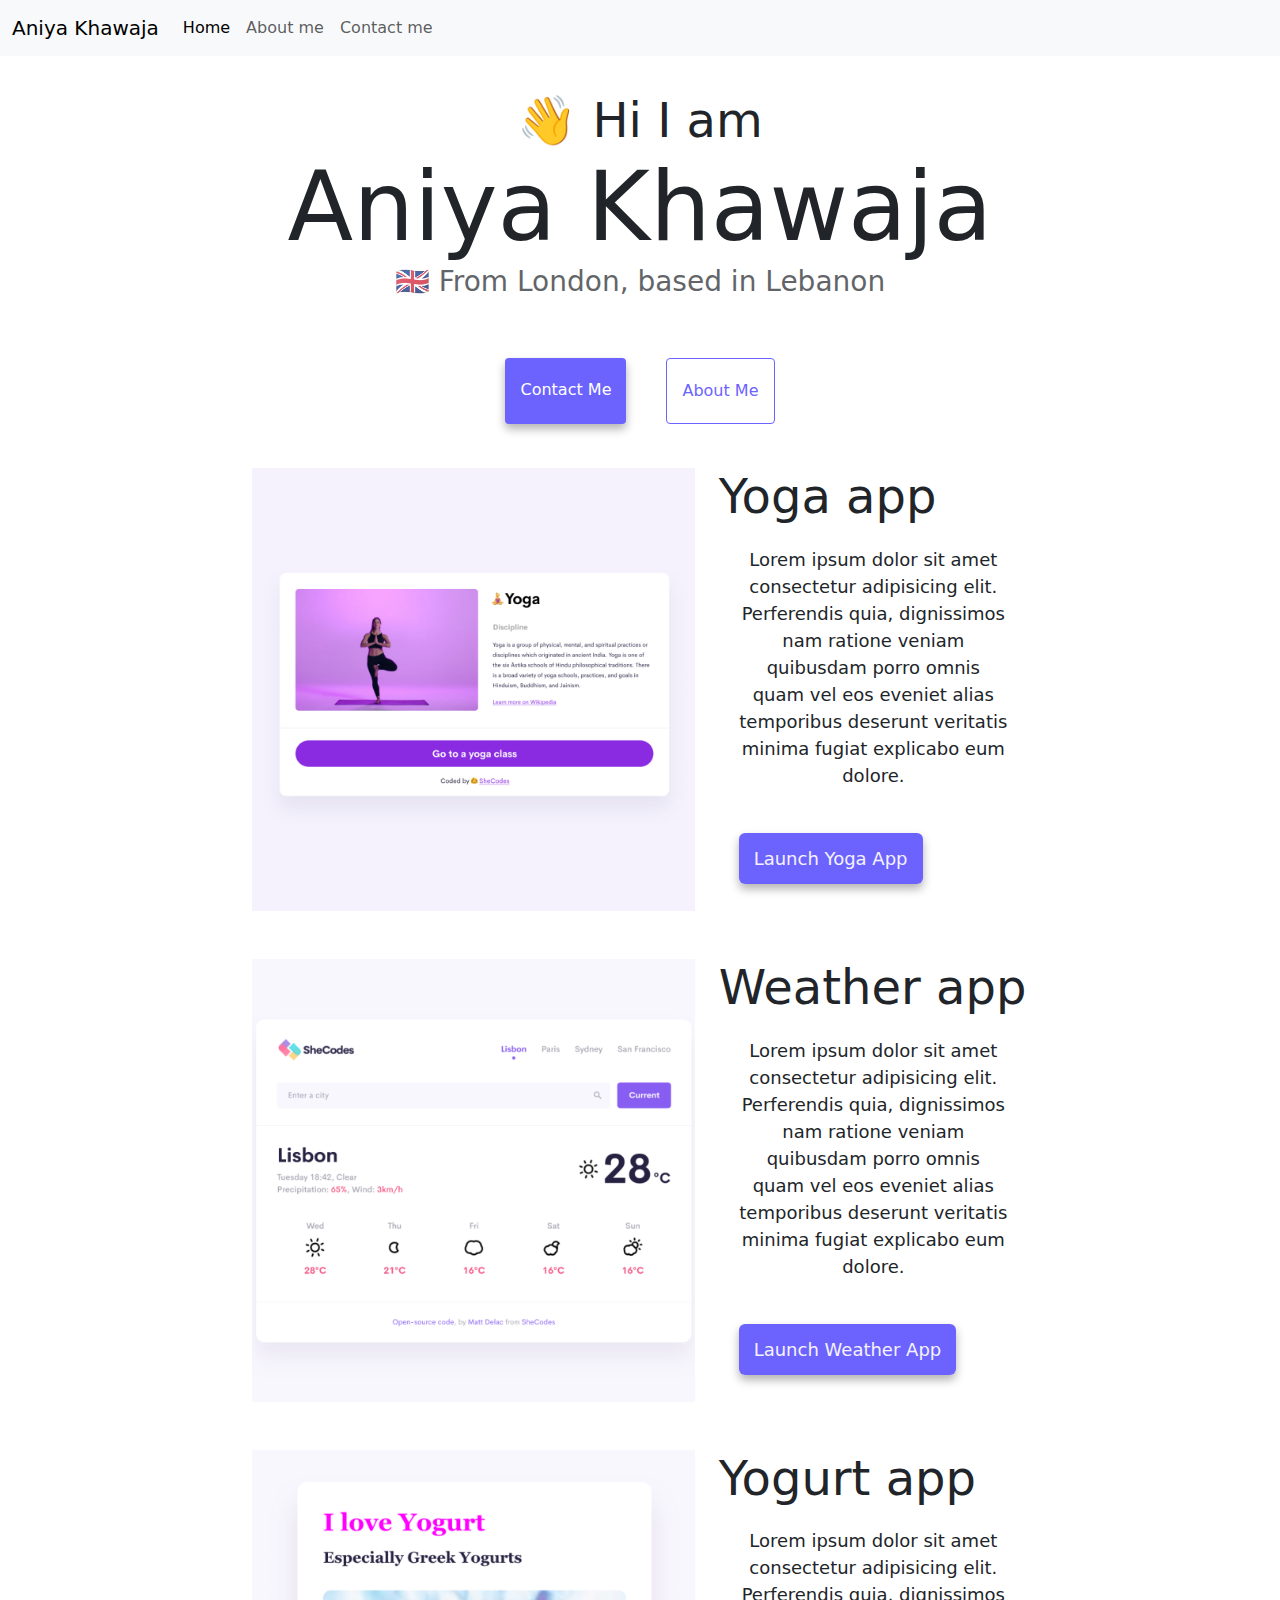
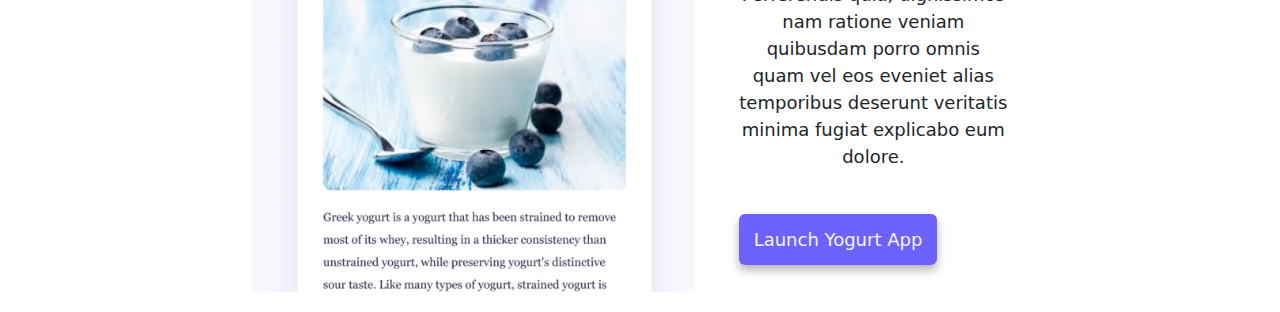
<file: index.html>
<!DOCTYPE html>
<html lang="en">
  <head>
    <meta charset="UTF-8" />
    <meta http-equiv="X-UA-Compatible" content="IE=edge" />
    <meta name="viewport" content="width=device-width, initial-scale=1.0" />
    <title>Aniya Khawaja</title>
    <link
      href="https://cdn.jsdelivr.net/npm/bootstrap@5.3.3/dist/css/bootstrap.min.css"
      rel="stylesheet"
      integrity="sha384-QWTKZyjpPEjISv5WaRU9OFeRpok6YctnYmDr5pNlyT2bRjXh0JMhjY6hW+ALEwIH"
      crossorigin="anonymous"
    />
    <script
      src="https://cdn.jsdelivr.net/npm/bootstrap@5.3.3/dist/js/bootstrap.bundle.min.js"
      integrity="sha384-YvpcrYf0tY3lHB60NNkmXc5s9fDVZLESaAA55NDzOxhy9GkcIdslK1eN7N6jIeHz"
      crossorigin="anonymous"
    ></script>
    <link rel="stylesheet" href="styles.css" />
  </head>
  <body>
    <nav class="navbar navbar-expand-lg bg-body-tertiary fixed-top">
      <div class="container-fluid">
        <a class="navbar-brand" href="index.html" title="Homepage"
          >Aniya Khawaja</a
        >
        <button
          class="navbar-toggler"
          type="button"
          data-bs-toggle="collapse"
          data-bs-target="#navbarNav"
          aria-controls="navbarNav"
          aria-expanded="false"
          aria-label="Toggle navigation"
        >
          <span class="navbar-toggler-icon"></span>
        </button>
        <div class="collapse navbar-collapse" id="navbarNav">
          <ul class="navbar-nav">
            <li class="nav-item">
              <a
                class="nav-link active"
                aria-current="page"
                href="index.html"
                title="Home"
                >Home</a
              >
            </li>
            <li class="nav-item">
              <a class="nav-link" href="about.html" title="About">About me</a>
            </li>
            <li class="nav-item">
              <a
                class="nav-link"
                id="contact-me"
                href="about.html#contact-me"
                title="Contact"
                >Contact me</a
              >
            </li>
          </ul>
        </div>
      </div>
    </nav>
    <br />
    <h2 class="mt-5">👋 Hi I am</h2>
    <h1>Aniya Khawaja</h1>
    <h3 class="fs-3 text">🇬🇧 From London, based in Lebanon</h3>
    <div class="navigation-links">
      <a
        href="about.html#contact"
        class="contact-link"
        title="Contact Aniya Khawaja"
        >Contact me</a
      >
      <a href="about.html" class="about-link" title="About Aniya Khawaja"
        >About me</a
      >
    </div>
    <br />
    <div class="container">
      <div class="row">
        <div class="col-md-7">
          <img src="images/yoga.png" class="img-fluid d-none d-sm-block" />
        </div>
        <div class="col-md-5">
          <h2 class="text-center text-md-start" title="Yoga project">
            Yoga app
          </h2>
          <p class="bg-white">
            Lorem ipsum dolor sit amet consectetur adipisicing elit. Perferendis
            quia, dignissimos nam ratione veniam quibusdam porro omnis quam vel
            eos eveniet alias temporibus deserunt veritatis minima fugiat
            explicabo eum dolore.
          </p>
          <p class="text-center text-md-start bg-white">
            <a href="index.html" class="launch-text" title="Yoga app"
              >Launch Yoga App</a
            >
          </p>
        </div>
      </div>
      <br />
      <br />
      <div class="row">
        <div class="col-md-7">
          <img src="images/weather.png" class="img-fluid d-none d-sm-block" />
        </div>
        <div class="col-md-5">
          <h2 class="text-center text-md-start" title="Weather project">
            Weather app
          </h2>
          <p class="bg-white">
            Lorem ipsum dolor sit amet consectetur adipisicing elit. Perferendis
            quia, dignissimos nam ratione veniam quibusdam porro omnis quam vel
            eos eveniet alias temporibus deserunt veritatis minima fugiat
            explicabo eum dolore.
          </p>
          <p class="text-center text-md-start bg-white">
            <a href="index.html" class="launch-text" title="Weather app"
              >Launch Weather App</a
            >
          </p>
        </div>
      </div>
      <br />
      <br />
      <div class="row">
        <div class="col-md-7">
          <img src="images/yogurt.png" class="img-fluid d-none d-sm-block" />
        </div>
        <div class="col-md-5">
          <h2 class="text-center text-md-start" title="Yogurt project">
            Yogurt app
          </h2>
          <p class="bg-white">
            Lorem ipsum dolor sit amet consectetur adipisicing elit. Perferendis
            quia, dignissimos nam ratione veniam quibusdam porro omnis quam vel
            eos eveniet alias temporibus deserunt veritatis minima fugiat
            explicabo eum dolore.
          </p>
          <p class="text-center text-md-start bg-white">
            <a href="index.html" class="launch-text" title="Yogurt app"
              >Launch Yogurt App</a
            >
          </p>
        </div>
      </div>
    </div>
  </body>
</html>
</file>
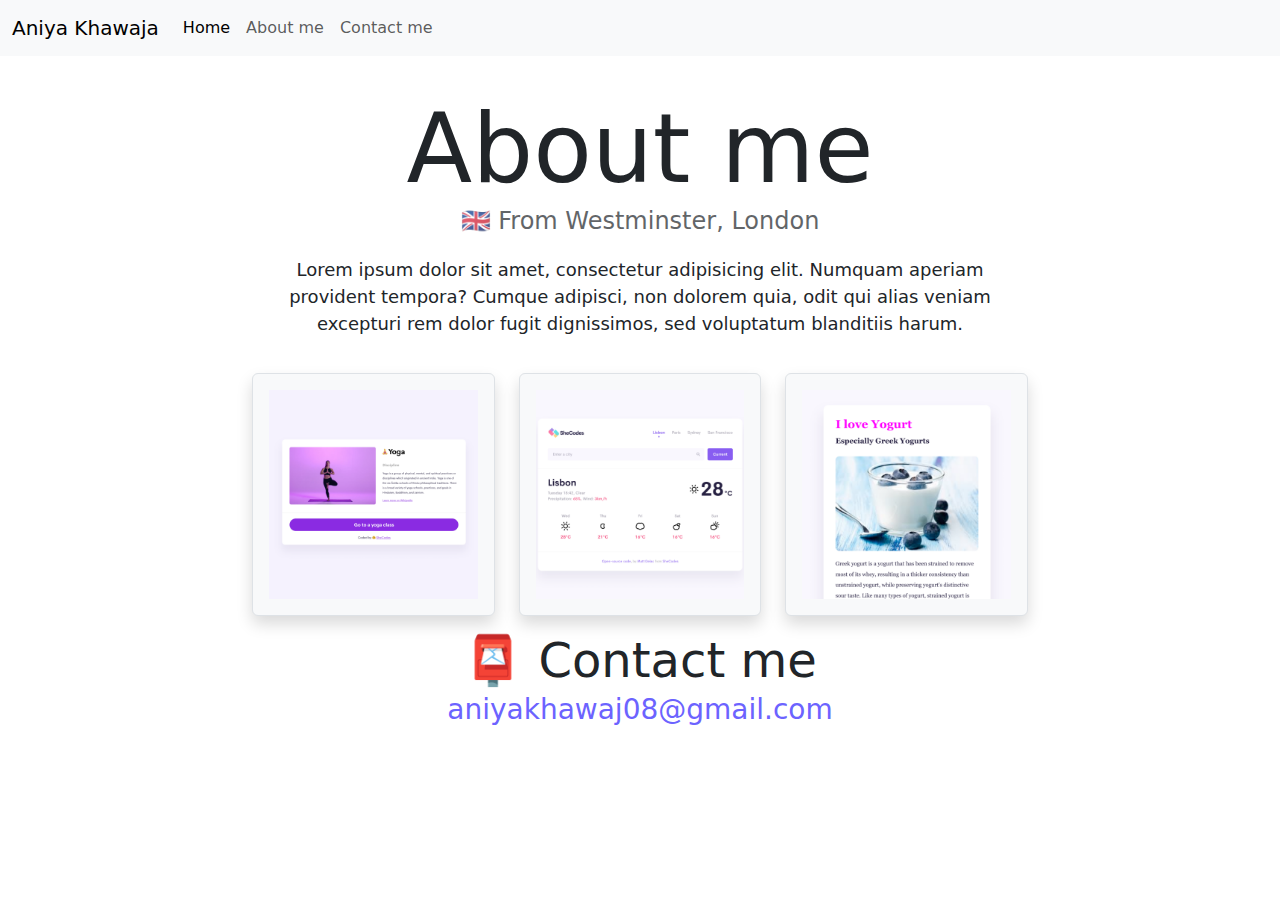
<file: about.html>
<!DOCTYPE html>
<html lang="en">
  <head>
    <meta charset="UTF-8" />
    <meta http-equiv="X-UA-Compatible" content="IE=edge" />
    <meta name="viewport" content="width=device-width, initial-scale=1.0" />
    <script
      src="https://cdn.jsdelivr.net/npm/bootstrap@5.3.3/dist/js/bootstrap.bundle.min.js"
      integrity="sha384-YvpcrYf0tY3lHB60NNkmXc5s9fDVZLESaAA55NDzOxhy9GkcIdslK1eN7N6jIeHz"
      crossorigin="anonymous"
    ></script>
    <link
      href="https://cdn.jsdelivr.net/npm/bootstrap@5.3.3/dist/css/bootstrap.min.css"
      rel="stylesheet"
      integrity="sha384-QWTKZyjpPEjISv5WaRU9OFeRpok6YctnYmDr5pNlyT2bRjXh0JMhjY6hW+ALEwIH"
      crossorigin="anonymous"
    />
    <title>Aniya Khawaja</title>
    <link rel="stylesheet" href="styles.css" />
  </head>
  <body>
    <nav class="navbar navbar-expand-lg bg-body-tertiary fixed-top">
      <div class="container-fluid">
        <a class="navbar-brand" href="index.html" title="Homepage"
          >Aniya Khawaja</a
        >
        <button
          class="navbar-toggler"
          type="button"
          data-bs-toggle="collapse"
          data-bs-target="#navbarNav"
          aria-controls="navbarNav"
          aria-expanded="false"
          aria-label="Toggle navigation"
        >
          <span class="navbar-toggler-icon"></span>
        </button>
        <div class="collapse navbar-collapse" id="navbarNav">
          <ul class="navbar-nav">
            <li class="nav-item">
              <a
                class="nav-link active"
                aria-current="page"
                href="index.html"
                title="Home"
                >Home</a
              >
            </li>
            <li class="nav-item">
              <a class="nav-link" href="about.html" title="About">About me</a>
            </li>
            <li class="nav-item">
              <a class="nav-link" href="about.html#contact" title="Contact"
                >Contact me</a
              >
            </li>
          </ul>
        </div>
      </div>
    </nav>
    <br />
    <h2 class="about mt-5">About me</h2>
    <h3>🇬🇧 From Westminster, London</h3>
    <p class="col-md-12 bg-white">
      Lorem ipsum dolor sit amet, consectetur adipisicing elit. Numquam aperiam
      provident tempora? Cumque adipisci, non dolorem quia, odit qui alias
      veniam excepturi rem dolor fugit dignissimos, sed voluptatum blanditiis
      harum.
    </p>
    <div class="container">
      <div class="row">
        <div class="col-md-4">
          <img
            src="images/yoga.png"
            class="border border-gray rounded img-fluid shadow p-3 mb-3 bg-body-tertiary rounded"
          />
        </div>
        <div class="col-md-4">
          <img
            src="images/weather.png"
            class="border border-gray rounded img-fluid shadow p-3 mb-3 bg-body-tertiary rounded"
          />
        </div>
        <div class="col-md-4">
          <img
            src="images/yogurt.png"
            class="border border-gray rounded img-fluid shadow p-3 mb-3 bg-body-tertiary rounded"
          />
        </div>
      </div>
    </div>
    <div id="contact">
      <h2 class="reach">📮 Contact me</h2>
      <a
        href="mailto:aniyakhawaj08@ghmail.com"
        class="email-link"
        title="Contact-me"
        >aniyakhawaj08@gmail.com</a
      >
    </div>
  </body>
</html>
</file>
<file: styles.css>
:root {
  --primary-color: #6c63ff;
  --secondary-color: #f5f2fe;
  --box-shadow: 0 5px 10px rgba(0, 0, 0, 0.3);
}

body {
  margin: 20px auto;
  max-width: 800px;
}

h1,
h2,
h3 {
  text-align: center;
  margin: 0;
}

h1 {
  font-size: 96px;
}

h2 {
  font-size: 48px;
}

h3 {
  font-size: 24px;
  opacity: 0.7;
}

.about {
  font-size: 96px;
}

p {
  background: var(--secondary-color);
  padding: 20px;
  border-radius: 4px;
  font-size: 18px;
  line-height: 1.5;
  text-align: center;
}

.navigation-links {
  display: flex;
  margin-top: 40px;
  justify-content: center;
}

.navigation-links a {
  margin: 20px;
  border-radius: 4px;
  padding: 20px 15px;
  text-decoration: none;
  text-transform: capitalize;
}

.contact-link {
  background: var(--primary-color);
  box-shadow: var(--box-shadow);
  color: white;
}

.about-link {
  color: var(--primary-color);
  border: 1px solid var(--primary-color);
}

.homepage-link {
  color: var(--primary-color);
  text-align: center;
  display: block;
}

.about-paragraphs {
  display: flex;
  margin: 30px 0;
}

.about-paragraphs p {
  margin: 10px;
}

.email-link {
  display: flex;
  justify-content: center;
  color: var(--primary-color);
  font-size: 28px;
  text-decoration: none;
}

.email-link:hover {
  text-decoration: underline;
}

.launch-text {
  text-align: center;
  text-decoration: none;
  background-color: var(--primary-color);
  padding: 15px;
  border-radius: 6px;
  width: 50%;
  color: #f5f2fe;
  box-shadow: var(--box-shadow);
}

.launch-text:hover {
  color: rgb(54, 54, 253);
}

.pic-border {
  border: 15px solid white;
  border-radius: 6px;
}

@media (max-width: 375px) {
  h1 {
    font-size: 48px !important;
  }
  h2 {
    font-size: 32px !important;
  }
  .app {
    display: flex !important;
    justify-content: center !important;
    font-size: 32px !important;
  }
  .reach {
    font-size: 30px !important;
  }
  .email-link {
    font-size: 25px !important;
  }
  .launch-text {
    padding: 25px 70px;
  }
}
</file>
